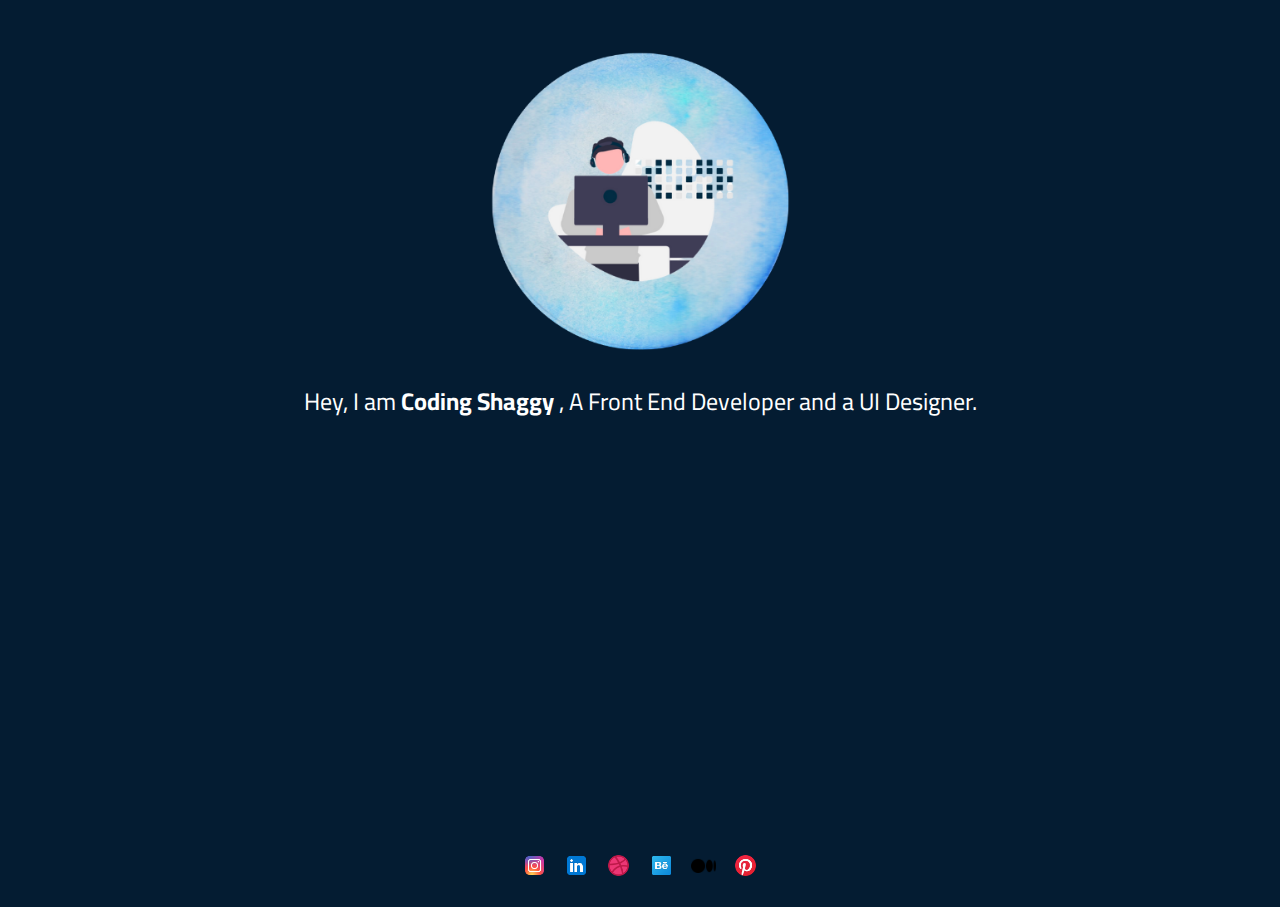
<file: index.html>
<!DOCTYPE html>
<html lang="en">
<head>
    <meta charset="UTF-8">
    <meta http-equiv="X-UA-Compatible" content="IE=edge">
    <meta name="viewport" content="width=device-width, initial-scale=1.0">
    <title>Coding Shaggy</title>
    <link rel="stylesheet" href="style.css">
    <link rel="icon" href="images/icon.png">
    <link rel="preconnect" href="https://fonts.googleapis.com">
    <link rel="preconnect" href="https://fonts.googleapis.com">
    <link rel="preconnect" href="https://fonts.gstatic.com" crossorigin>
    <link href="https://fonts.googleapis.com/css2?family=Cairo:wght@300&display=swap" rel="stylesheet">
</head>
<body>
    <div class="area">
        <p><img src="images/icon.png" ></p>
        <h2>Hey, I am <strong>Coding Shaggy</strong>  , A Front End Developer and a UI Designer.</h2>
        <!--<a href="https://linktr.ee/CodingShaggy" target="blank"><p><button>Check me out.</button></p></a>-->
    </div>
    <div class="footer">
        <div class="icons">
            
            <a href="https://www.instagram.com/coding_shaggy" target="_blank"> <img src="images/instagram.png" class="icon"></a>
            <a href="https://www.linkedin.com/in/coding-shaggy-b54164229/" target="_blank"> <img src="images/linkedin.png" class="icon"></a>
            <a href="https://dribbble.com/codingshaggy" target="_blank"> <img src="images/dribbble.png" class="icon"></a>
            <a href="https://www.behance.net/codingshaggy" target="_blank"> <img src="images/behance.png" class="icon"></a>
            <a href="https://medium.com/@codingshaggy" target="_blank"> <img src="images/medium.png" class="icon"></a>
            <a href="https://in.pinterest.com/coding_shaggy" target="_blank"> <img src="images/pinterest.png" class="icon"></a>
        </div>
     </div>
</body>
</html>
</file>
<file: style.css>
*{
    padding: 0;
    margin: 0;
    font-family: 'Cairo', sans-serif;
    background-color: #041C32;
    color: white;
    
}
.area{
    width: 100%;
    height: 90vh;   
}
img{
    width: 300px;
    height: auto;
    margin-top: 50px;
    margin-bottom: 20px;
}

h2{
    text-align: center;
    margin-left: 10px;
    margin-right: 10px;
    margin-bottom: 20px;
    font-weight: normal;
}
p{
    text-align: center;
}
button{
    padding: 2px 10px 2px 10px;
    font-size: 20px;
    border: 2px solid white;
    margin-bottom: 20px;
    cursor: pointer;
}
button:hover{
    font-weight: 600;
    color: #041C32;
    background-color: white;
    border: 2px solid white;
}
a{
    cursor: pointer;
    text-decoration: none;
}
.footer{
    width: 96%;
    padding-left: 2%;
    padding-right: 2%;
    height: 10vh;
    background-color: #041C32;
    display: flex;
    align-items: center;
    justify-content: center;
}

.icons{
    width: 270px;
    height: 30px;
    display: flex;
    align-items: center;
    justify-content: space-evenly
}
.icon{
    width: 25px;
    height: 25px;
}
</file>
